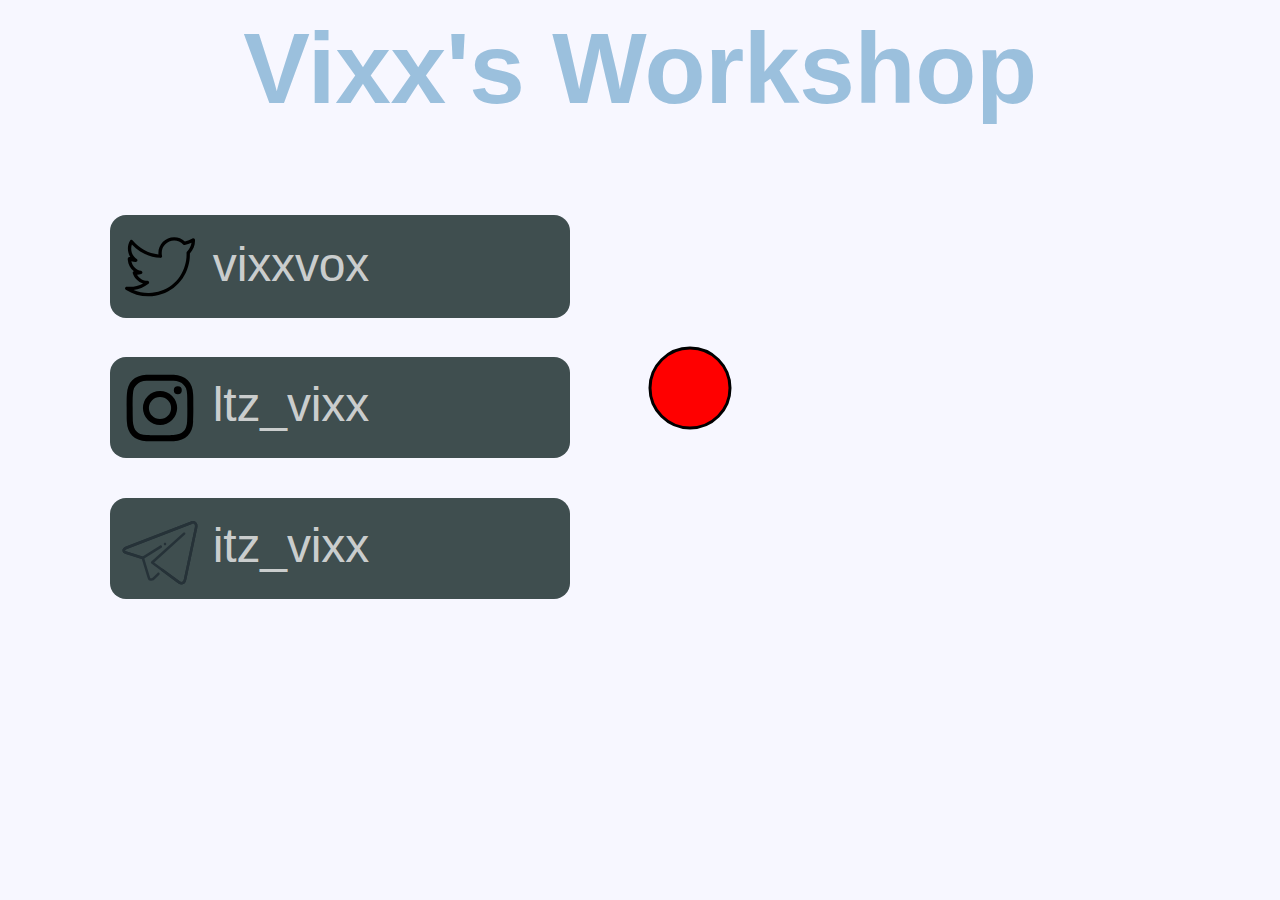
<file: index.html>
<html lang="en">
    <head>
        <meta charset="UTF-8">
        <meta name="viewport content=width=device-width, initial-scale=1.0">
        <meta http-equiv="X-UA-Compatible" content="ie=edge">
        <title>Vixx's portfolio site</title>
        <link rel="stylesheet" href="style.css">
    </head>
    <body>


        <h1 class="header">Vixx's Workshop</h1>   
        
        <div class="container">

            <button class="twitter" style="width: 500px;" type="button" onclick="location.href='https://twitter.com/vixxvox' ">
                    
                <div class="socialbutton">
                       
                    <img class="icon" src="twitter.svg" style="height: 80px; width: 80px; vertical-align: middle;">
                    <span style="line-height: 80px;" class="iconText">vixxvox</span>
                
                </div>

            </button> 


            <div></div>


            <button class="instagram" style="width: 500px;" type="button" onclick="location.href='https://www.instagram.com/ltz_vee/' ">
                    
                 <div class="socialbutton">
                       
                     <img class="icon" src="instagram.svg" style="height: 80px; width: 80px; vertical-align: middle;"></a>
                     <span class="iconText">ltz_vixx</span>

                </div>

            </button>

            
            <div>
                <svg class= "circle" height="100" width="100">
                <circle cx="50" cy="50" r="40" stroke="black" stroke-width="3" fill="red" />
                </svg>
            </div>

                
            <button class="telegram" style="width: 500px;" type="button" onclick="location.href='https://t.me/Itz_Vixx' ">
                   
                 <div class="socialbutton">
                       
                     <img class="icon" src="telegram.svg" style="height: 80px; width: 80px; vertical-align: middle;">
                     <span class="iconText">itz_vixx</span>  

                 </div>
                    
             </button>


             <div></div>


        </div>
             
    </body>

</html>
</file>
<file: style.css>
html{
    background-color: rgb(247, 247, 255);
}


.header{
    @import url(https://fonts.googleapis.com/css2?family=Quicksand:wght@500&display=swap);
    font-family: 'Quicksand', sans-serif;
    color: rgba(154, 191, 221, 0.989);
    line-height: 1;
    letter-spacing: -.003em;
    font-size: 100px;
    padding: 10px;
    text-align: center;
}

/*
.container{
    @import url(https://fonts.googleapis.com/css2?family=Quicksand:wght@500&display=swap);
   
    display: flex;
    flex-direction: column;

    justify-content: space-evenly;
    font-family: 'Quicksand', sans-serif;
    color: rgba(241, 241, 241, 0.8);
    width: 800px;
    margin: 90 auto;
    padding-top: 50px;
    line-height: 1.58;
    letter-spacing: -.003em;
    font-size: 40px;
    padding: 10px;
}
*/

.container{
    @import url(https://fonts.googleapis.com/css2?family=Quicksand:wght@500&display=swap);

    display:grid;
    justify-content: center;
    align-content: center;

    min-height: 100vn;
    grid-template-columns: repeat(2, 550px);
}
.circle{
    text-align: center;
    justify-content: center;
}
button {
    background-color: transparent;
    background-repeat: no-repeat;
    border: none;
    cursor: pointer;
    overflow: hidden;
    outline: none;

    font-family: 'Quicksand', sans-serif;
    color: rgba(241, 241, 241, 0.8);
    font-size: 3rem;
    line-height: 1.58;
    letter-spacing: -.003em;
    padding: 10px;
    box-shadow: inset 0 0 0 0 wheat;
    transition: ease-out;
}


div.socialbutton{
    text-align-last: left;
    background-color: 3F4E4F;
    margin: 2%;
    padding: 10px;
    border-style: 1000px black solid;
    border-radius: 16px;
}
</file>
